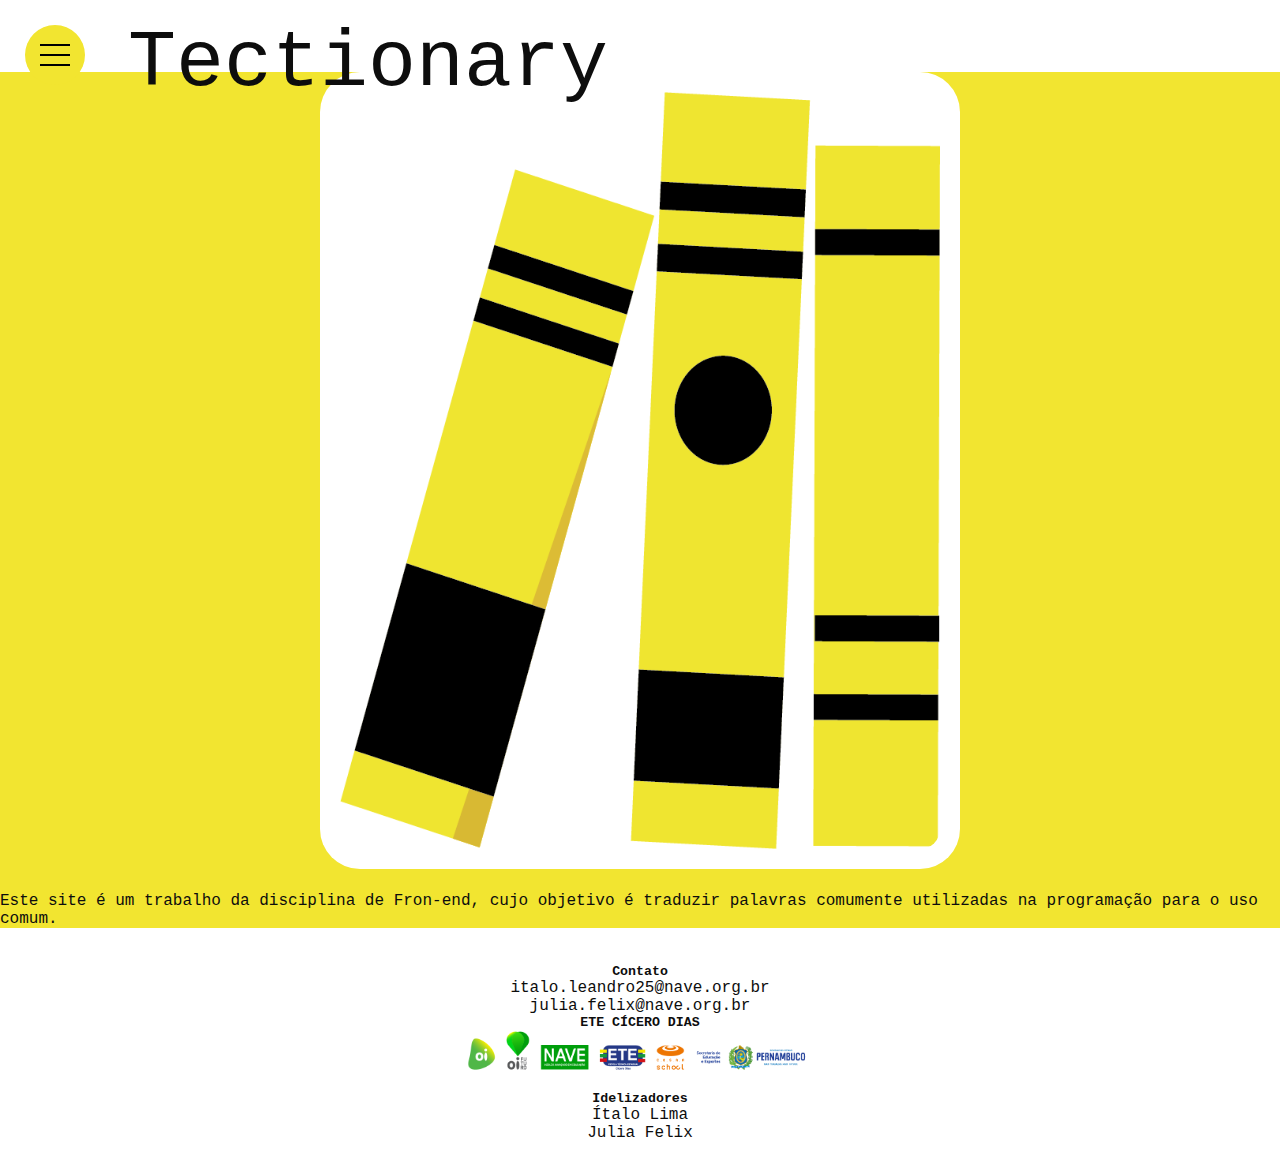
<file: index.html>
<!DOCTYPE html>
<html lang="pt-br">
<head>
    <meta charset="UTF-8">
    <meta http-equiv="X-UA-Compatible" content="IE=edge">
    <meta name="viewport" content="width=device-width, initial-scale=1.0">
    <title>Tectionary</title>
    <link href="https://cdn.jsdelivr.net/npm/bootstrap@5.0.0-beta2/dist/css/bootstrap.min.css" rel="stylesheet" integrity="sha384-BmbxuPwQa2lc/FVzBcNJ7UAyJxM6wuqIj61tLrc4wSX0szH/Ev+nYRRuWlolflfl" crossorigin="anonymous">
    <link href="style.css" rel="stylesheet">
    <link rel="sortcut icon" href="img/logo.png" type="image/x-icon"/>
</head>
<body>
 <!--Menu Hamburguer-->
 <section>
    <header>
      <input style="display: none;" id="menu-hamburguer" type="checkbox">
      <label for="menu-hamburguer">
        <div class="menu">
           <span class="hamburguer"></span>
        </div>
      </label>
      <ul class="ul-hamburguer">
        
          <li>
              <a class="li" href="index.html">Menu</a>
          </li>
          <li>
              <a class="li" href="tectionary.html">Dicionario</a>
          </li>
          <li>
            <a class="li" href="sobrenos.html">Sobre</a>
          </li>
      </ul>  
    </header>
</section>

<!--Texto-->
<section>
    <br>
    <p class="titulo1">Tectionary</p>
    <br><br><br>
    <div class="position-relative overflow-hidden text-center cor">
        <div class="col-md-5 p-lg-5 mx-auto my-5">
            <p class="centralizar"><img class="imagem-menu"src="img/logo.png" alt="" width="50%">
            </p><br>
            <p class="lead font-weight-normal">Este site é um trabalho da disciplina de Fron-end, cujo objetivo é traduzir palavras comumente utilizadas na programação para o uso comum.</p>
        </div>
    </section>
<!--Footer-->
<section>
    <br><br>
    <div class="container">
        <div class="row">
          <div class="col-sm centralizar">
            <h5>Contato</h5>
              <ul class="list-unstyled text-small">
                <li class="text-muted">italo.leandro25@nave.org.br</li>
                <li class="text-muted" >julia.felix@nave.org.br</li>
              </ul>
          </div>
          <div class="col-sm centralizar">
            <h5>ETE CÍCERO DIAS</h5><img style="margin-top: -15px" src="img/nave-logo" width="350px">
        <ul class="list-unstyled text-small">
        </ul>
              </ul>
          </div>
          <div class="col-sm centralizar">
            <h5>Idelizadores</i></h5>
              <ul class="list-unstyled text-small">
                <li class="text-muted">Ítalo Lima</li>
                <li class="text-muted">Julia Felix</li>
              </ul>
          </div>
        </div>
      </div>
</section>
<!--Script bootstrap-->
<script src="https://code.jquery.com/jquery-3.3.1.slim.min.js" integrity="sha384-q8i/X+965DzO0rT7abK41JStQIAqVgRVzpbzo5smXKp4YfRvH+8abtTE1Pi6jizo" crossorigin="anonymous"></script>
<script src="https://cdnjs.cloudflare.com/ajax/libs/popper.js/1.14.3/umd/popper.min.js" integrity="sha384-ZMP7rVo3mIykV+2+9J3UJ46jBk0WLaUAdn689aCwoqbBJiSnjAK/l8WvCWPIPm49" crossorigin="anonymous"></script>
<script src="https://stackpath.bootstrapcdn.com/bootstrap/4.1.3/js/bootstrap.min.js" integrity="sha384-ChfqqxuZUCnJSK3+MXmPNIyE6ZbWh2IMqE241rYiqJxyMiZ6OW/JmZQ5stwEULTy" crossorigin="anonymous"></script>
</body>
</html>
</file>
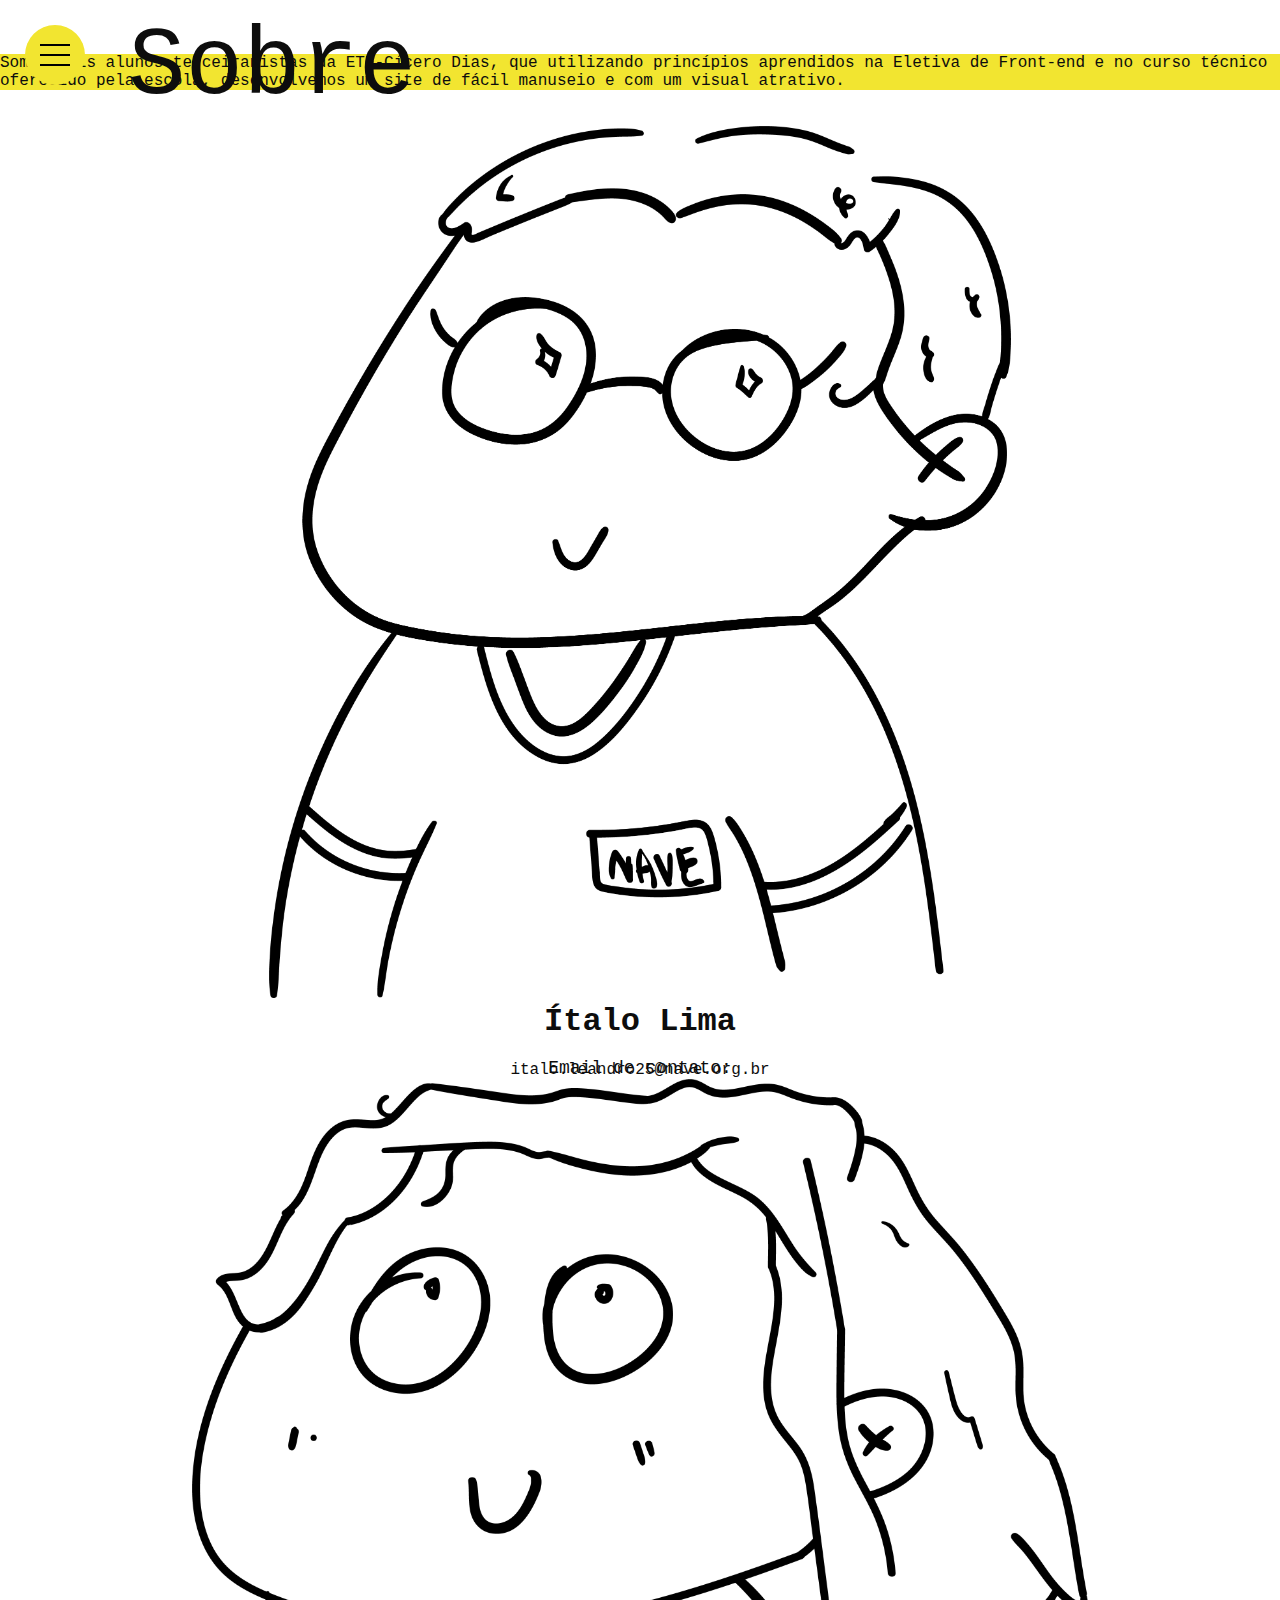
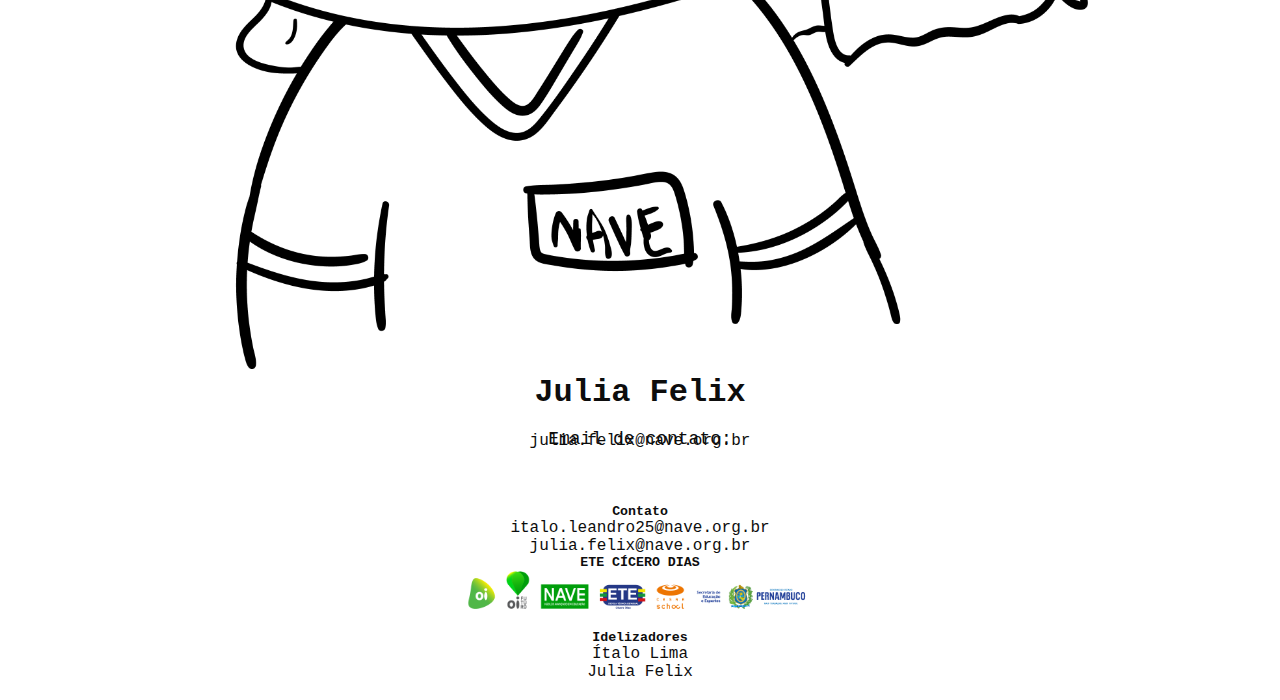
<file: sobrenos.html>
<!DOCTYPE html>
<html lang="pt-br">
    <head>
        <meta charset="UTF-8">
        <meta name="viewport" content="width=device-width, initial-scale=1.0">
        <title>Sobre</title>
        <link href="https://cdn.jsdelivr.net/npm/bootstrap@5.0.0-beta2/dist/css/bootstrap.min.css" rel="stylesheet" integrity="sha384-BmbxuPwQa2lc/FVzBcNJ7UAyJxM6wuqIj61tLrc4wSX0szH/Ev+nYRRuWlolflfl" crossorigin="anonymous">
        <link href="style.css" rel="stylesheet">
        <link rel="sortcut icon" href="img/logo.png" type="image/x-icon" />
</head>
<body>
<!--Header sobre nós-->
<section>
    <header>
      <input style="display: none;" id="menu-hamburguer" type="checkbox">
      <label for="menu-hamburguer">
        <div class="menu">
           <span class="hamburguer"></span>
        </div>
      </label>
      <ul class="ul-hamburguer">
        
          <li>
              <a class="li" href="index.html">Menu</a>
          </li>
          <li>
              <a class="li" href="tectionary.html">Dicionario</a>
          </li>
          <li>
            <a class="li" href="sobrenos.html">Sobre</a>
          </li>
      </ul>  
    </header>
</section>

<!--Texto-->
    <p class="titulo">Sobre</p>
    <br><br><br>
    <div class="position-relative overflow-hidden p-3 p-md-5 m-md-3 text-center cor">
        <div class="col-md-5 p-lg-5 mx-auto my-5">
            <p class="lead font-weight-normal">Somos dois alunos terceiranistas da ETE-Cícero Dias, que utilizando princípios aprendidos na Eletiva de Front-end e no curso técnico oferecido pela escola, desenvolvemos um site de fácil manuseio e com um visual atrativo.</p>
        </div>
    </div>

<!--Criadores-->
<br><br>
    <div class="container">
        <div class="row">
          <div class="col-sm">
            <p class="centralizar"><img src="img/italo.png" width="58%"></p>
            <h1 class="centralizar">Ítalo Lima</h1><br>

            <!-- Será ativado quando o portifólio estiver pronto!
            <p class="centralizar">
              <a target="blank" href="#" class="link">Meu portifólio</a>
            </p>-->
            
            <p class="link centralizar">Email de contato:</p>
            <p style="margin-top: -17px;"class="centralizar">italo.leandro25@nave.org.br</p>
          </div>
          <div class="col-sm">
            <p class="centralizar"><img src="img/julia.png" width="70%"></p>
            <h1 class="centralizar">Julia Felix</h1><br>

            <!-- Será ativado quando o portifólio estiver pronto!
              <p class="centralizar">
                <a href="#" class="link">Meu portifólio</a>
              </p>-->

                <p class="link centralizar">Email de contato:</p>
                <p style="margin-top: -17px;"class="centralizar">julia.felix@nave.org.br</p>
            </div>
          </div>
        </div>
      </div>
    <br><br><br>

    <!--Footer-->
    <div class="container">
      <div class="row">
        <div class="col-sm centralizar">
          <h5>Contato</h5>
            <ul class="list-unstyled text-small">
              <li class="text-muted">italo.leandro25@nave.org.br</li>
              <li class="text-muted" >julia.felix@nave.org.br</li>
            </ul>
        </div>
        <div class="col-sm centralizar">
          <h5>ETE CÍCERO DIAS</h5><img style="margin-top: -15px" src="img/nave-logo" width="350px">
      <ul class="list-unstyled text-small">
      </ul>
            </ul>
        </div>
        <div class="col-sm centralizar">
          <h5>Idelizadores</i></h5>
            <ul class="list-unstyled text-small">
              <li class="text-muted">Ítalo Lima</li>
              <li class="text-muted">Julia Felix</li>
            </ul>
        </div>
      </div>
    </div>
  <!--Script bootstrap-->
      <script src="https://code.jquery.com/jquery-3.3.1.slim.min.js" integrity="sha384-q8i/X+965DzO0rT7abK41JStQIAqVgRVzpbzo5smXKp4YfRvH+8abtTE1Pi6jizo" crossorigin="anonymous"></script>
      <script src="https://cdnjs.cloudflare.com/ajax/libs/popper.js/1.14.3/umd/popper.min.js" integrity="sha384-ZMP7rVo3mIykV+2+9J3UJ46jBk0WLaUAdn689aCwoqbBJiSnjAK/l8WvCWPIPm49" crossorigin="anonymous"></script>
      <script src="https://stackpath.bootstrapcdn.com/bootstrap/4.1.3/js/bootstrap.min.js" integrity="sha384-ChfqqxuZUCnJSK3+MXmPNIyE6ZbWh2IMqE241rYiqJxyMiZ6OW/JmZQ5stwEULTy" crossorigin="anonymous"></script>
</body>
</html>
</file>
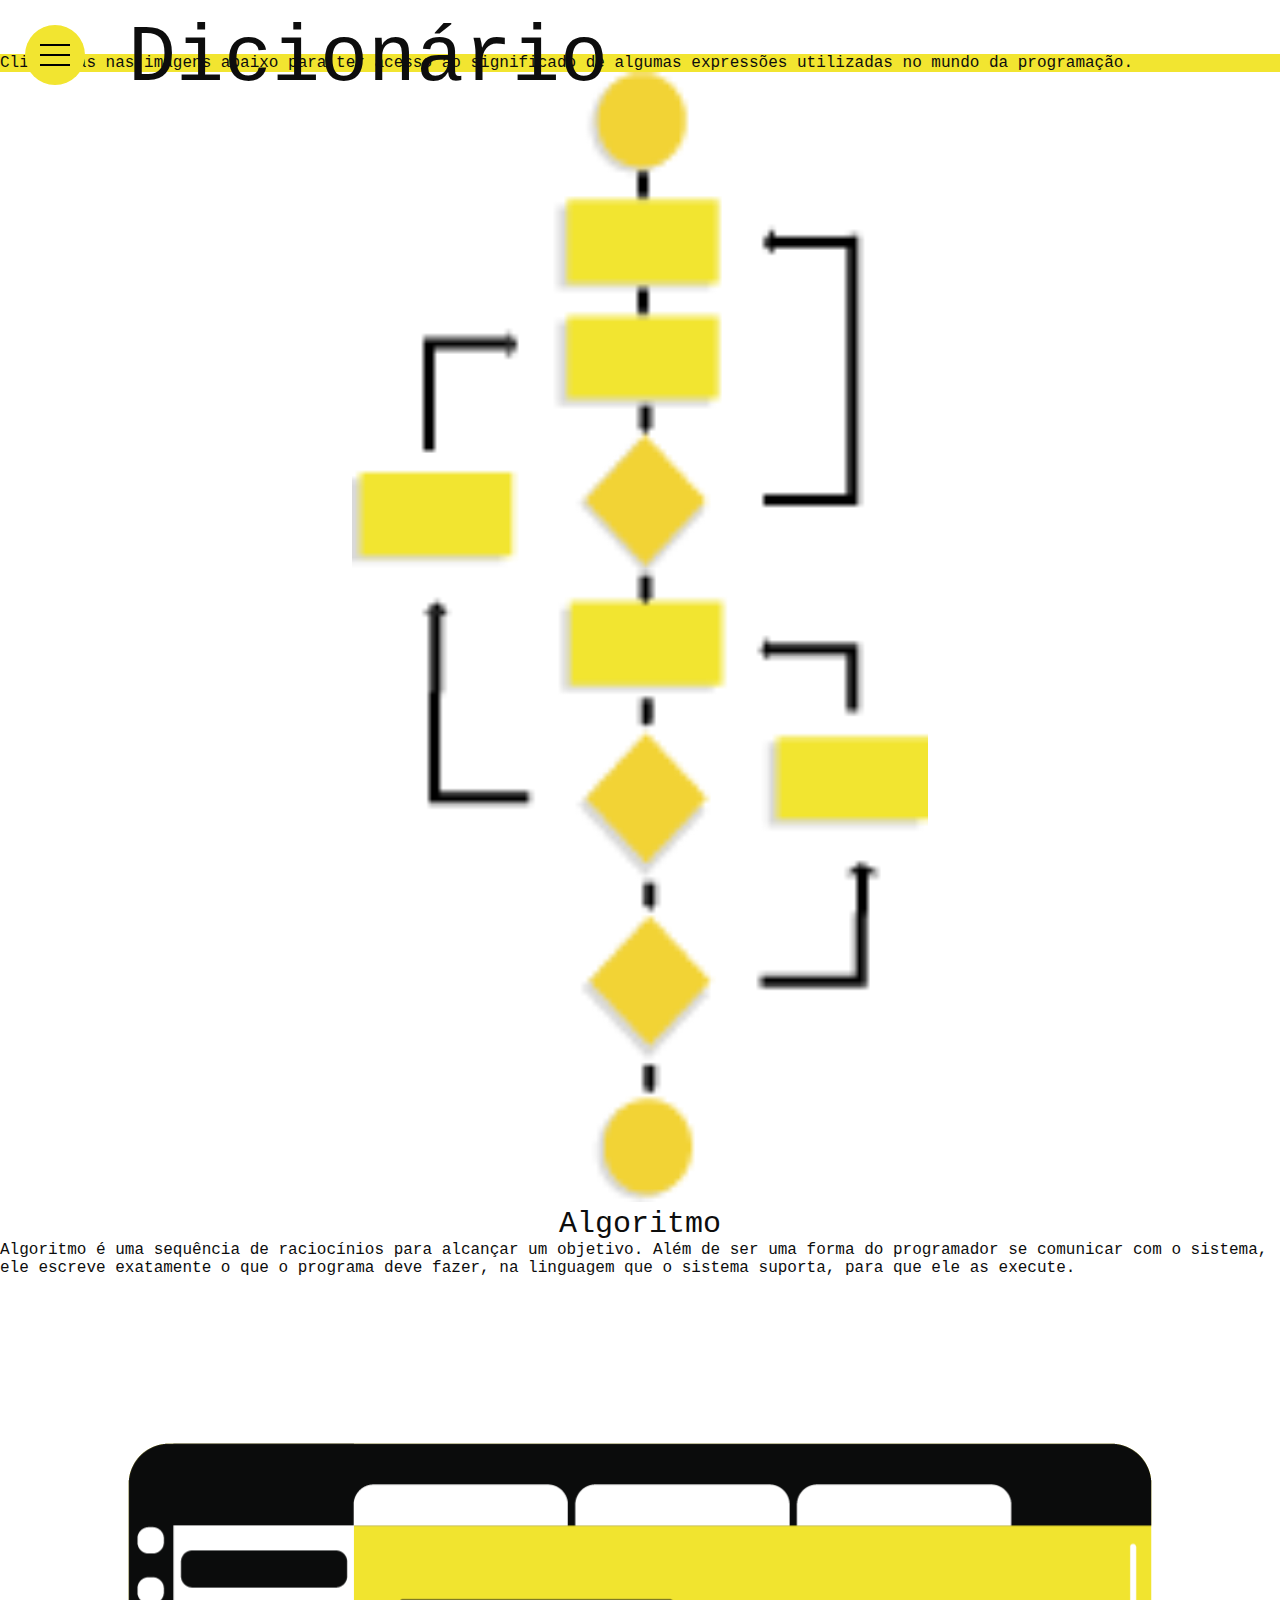
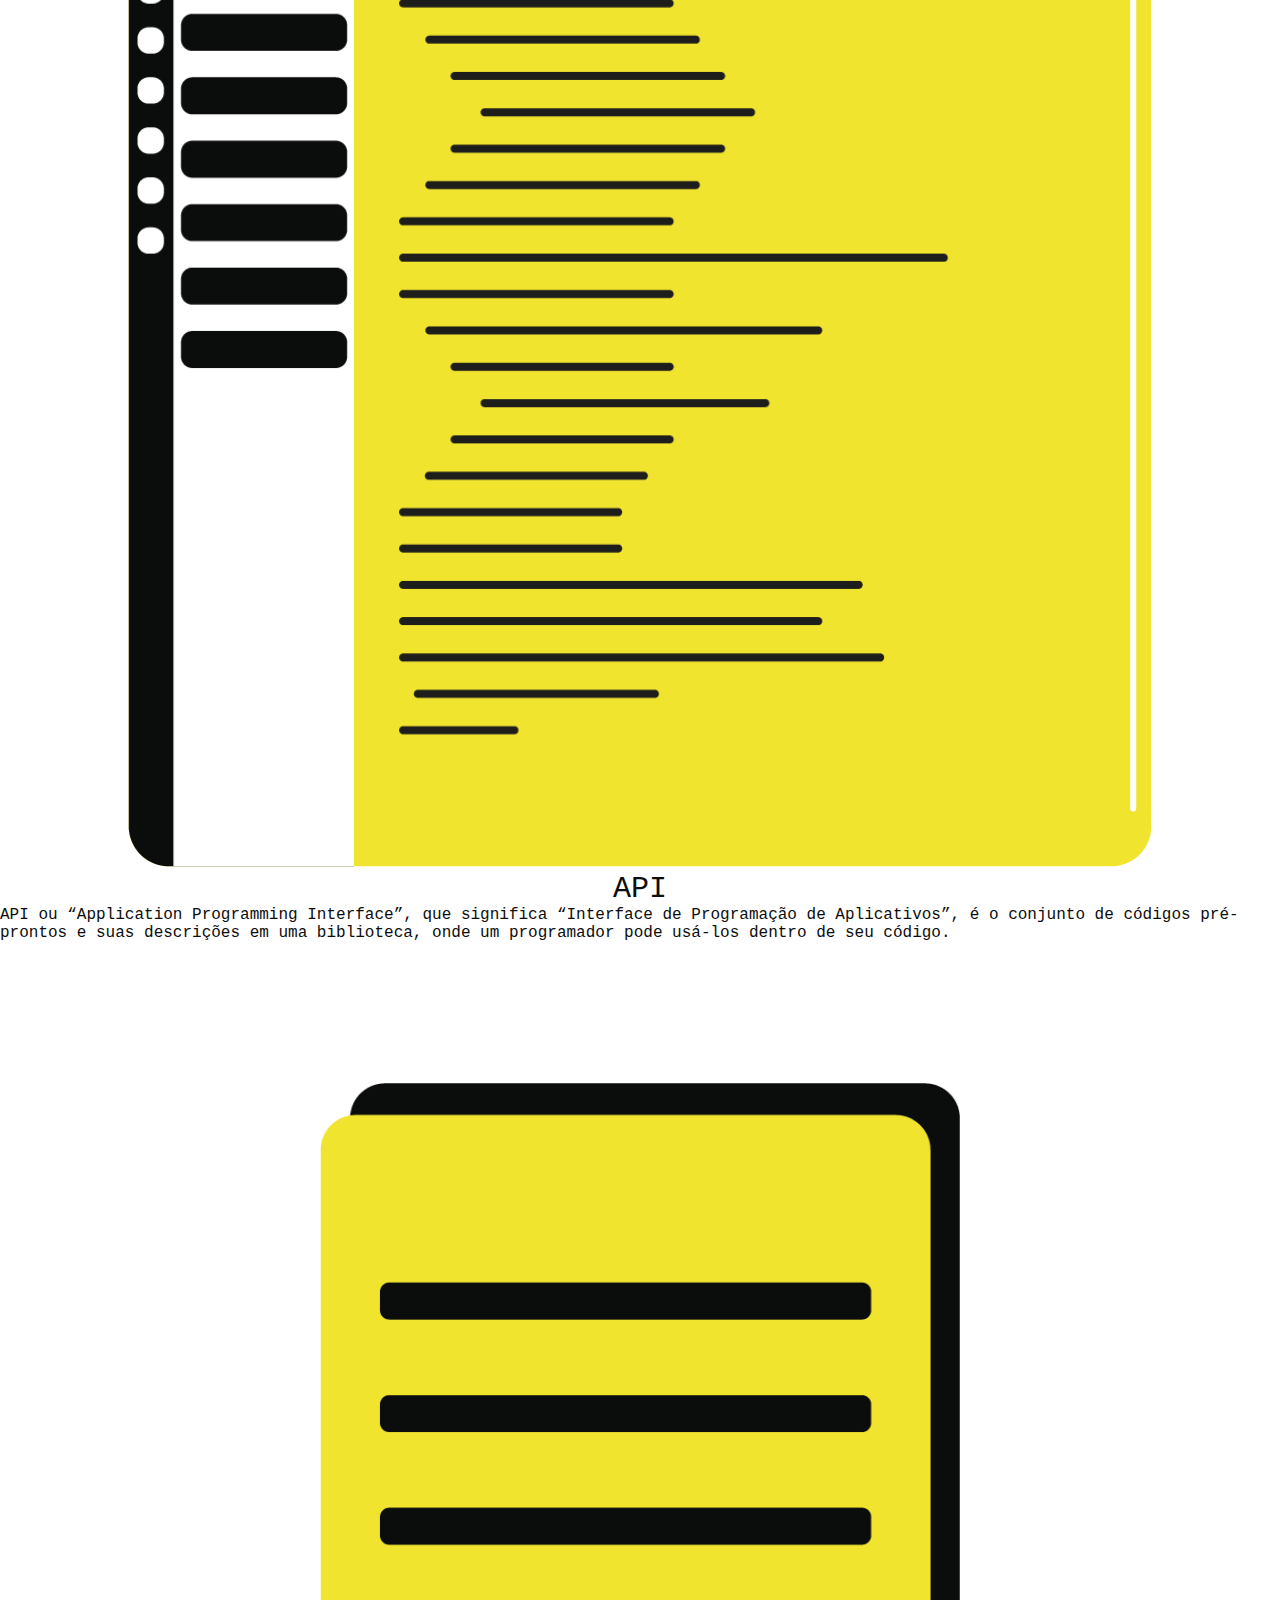
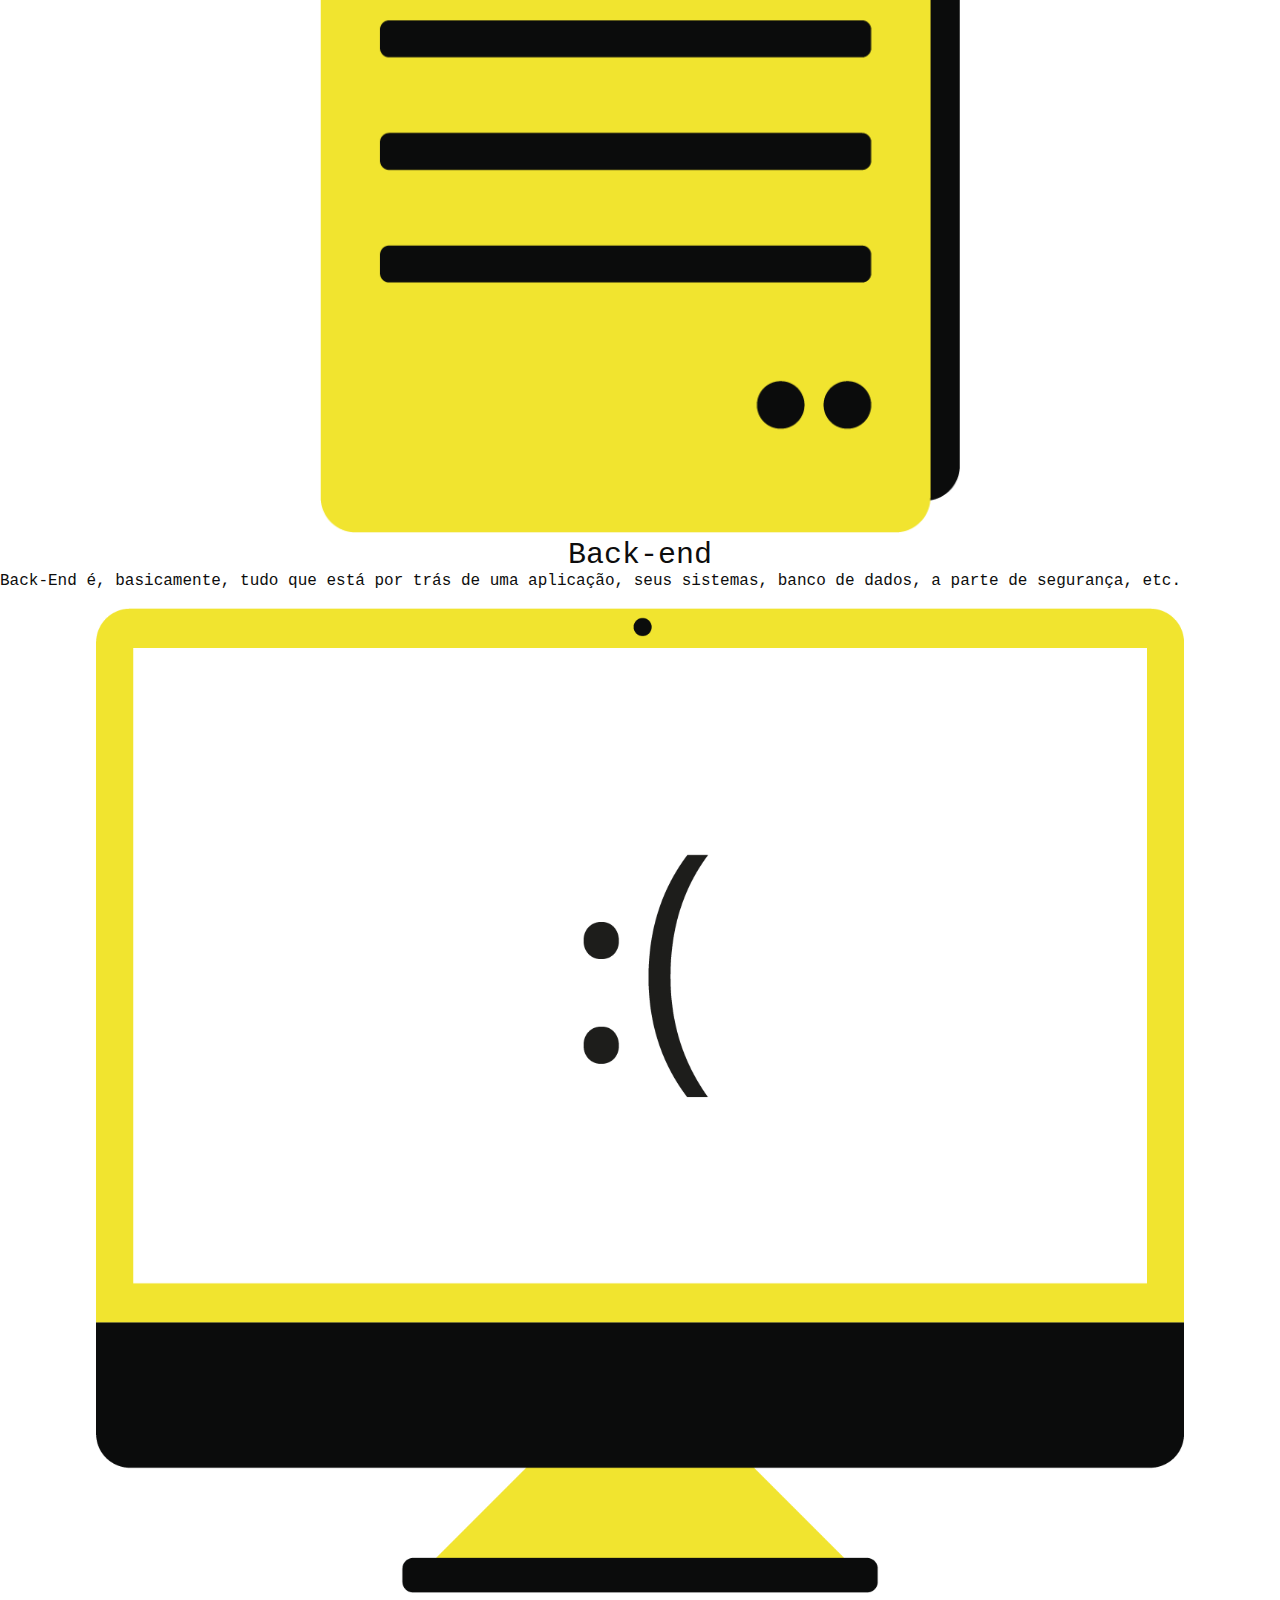
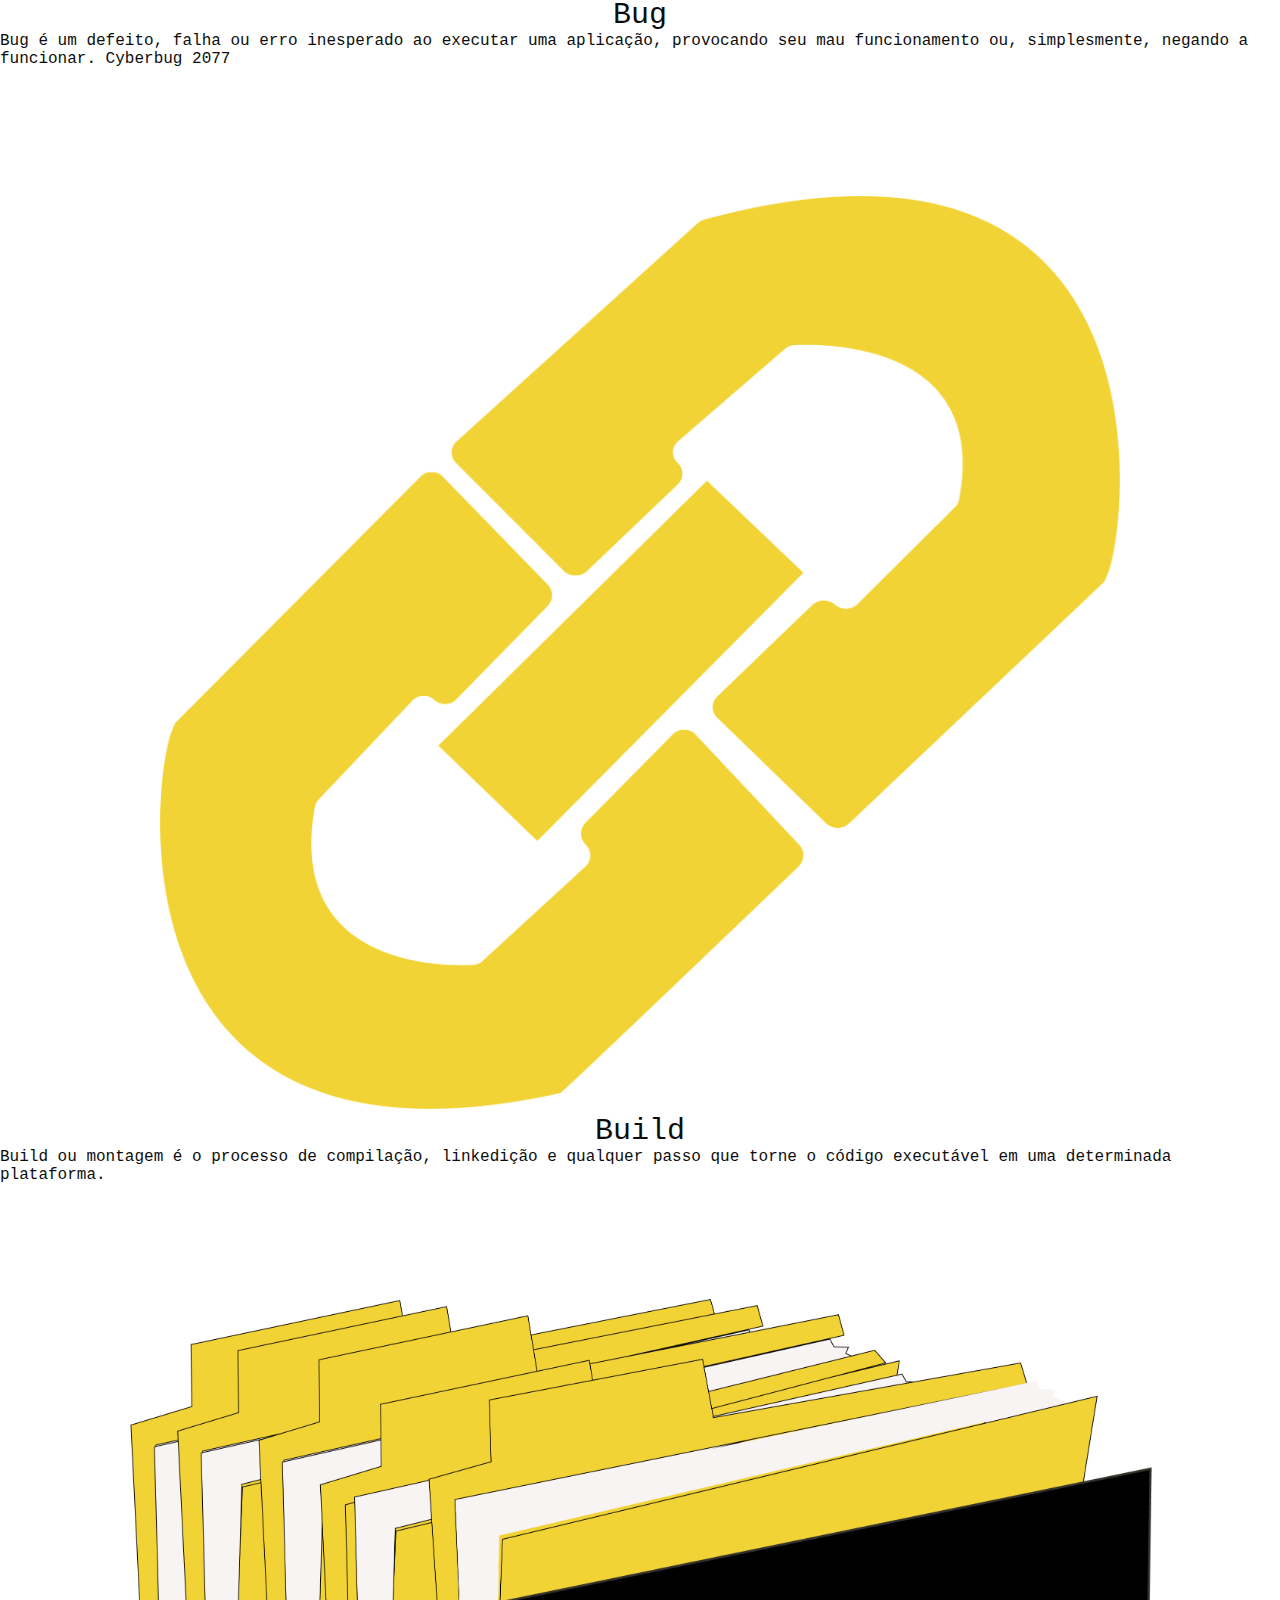
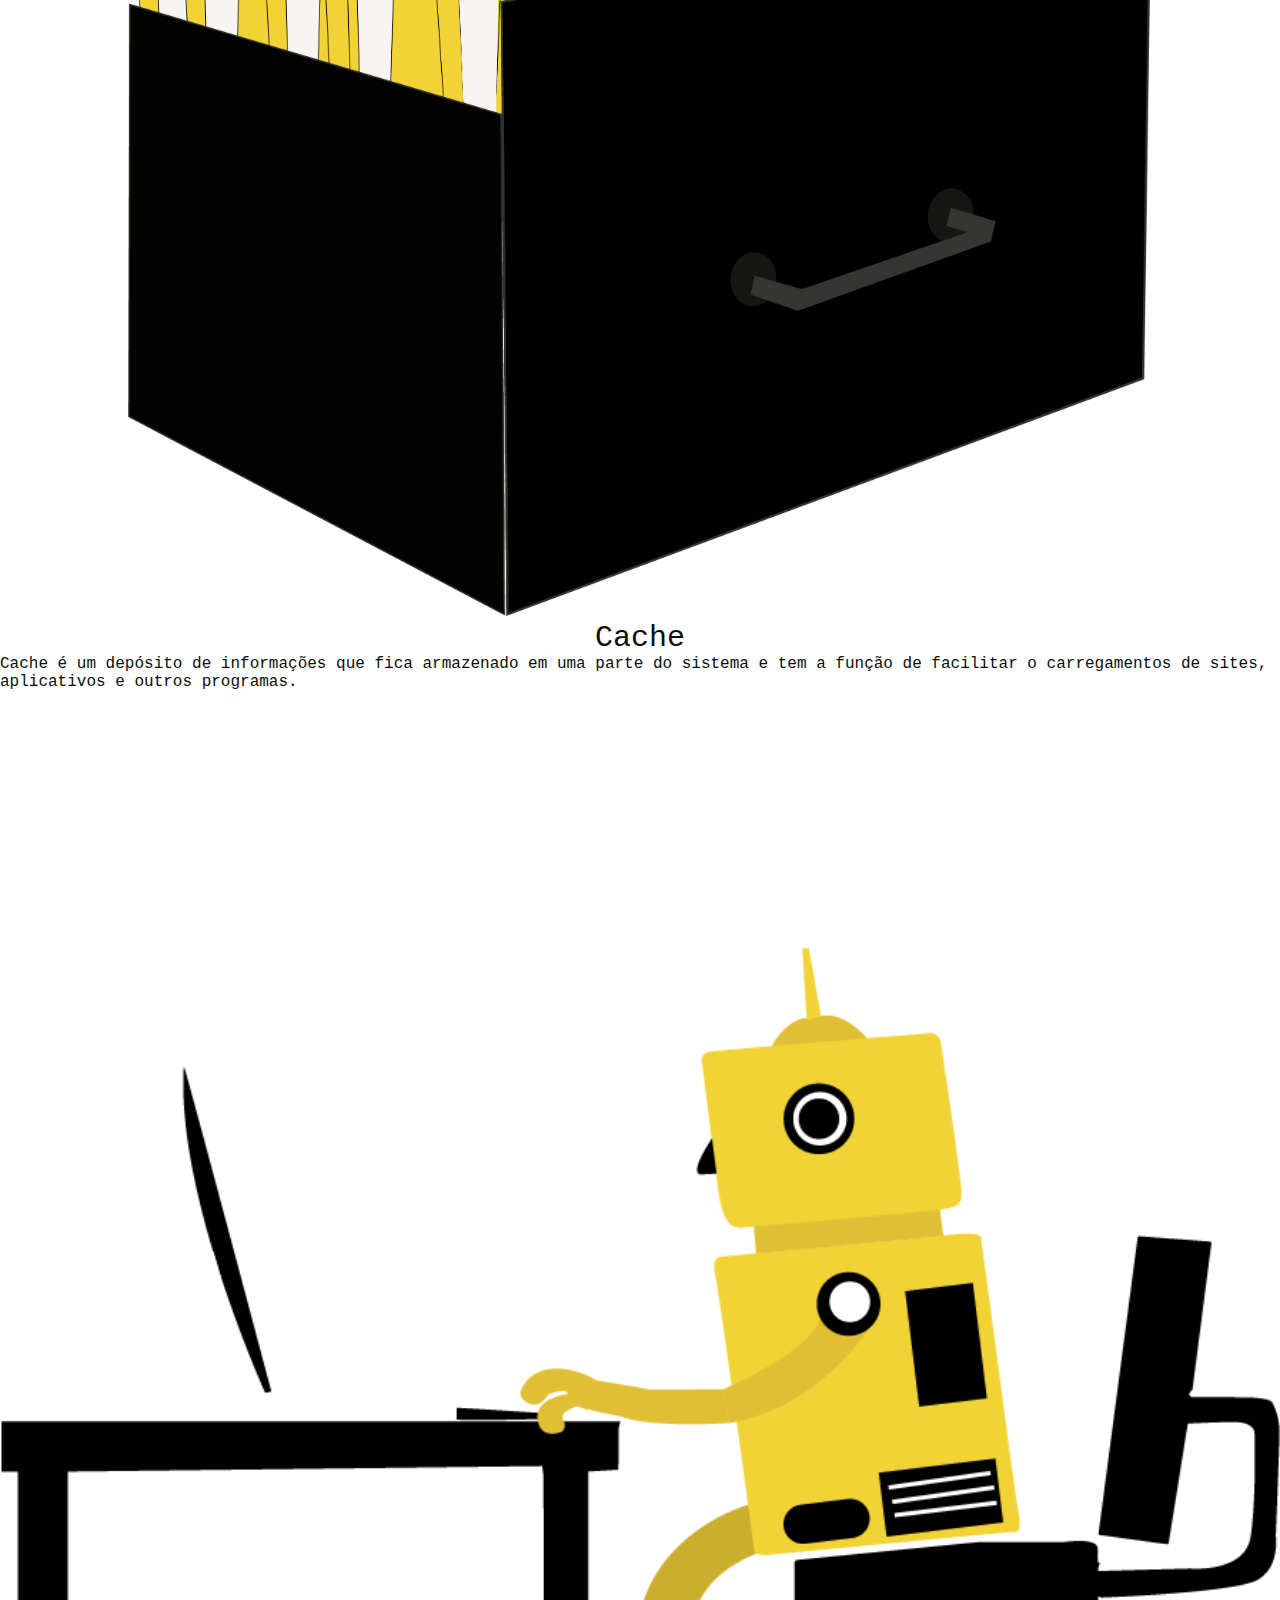
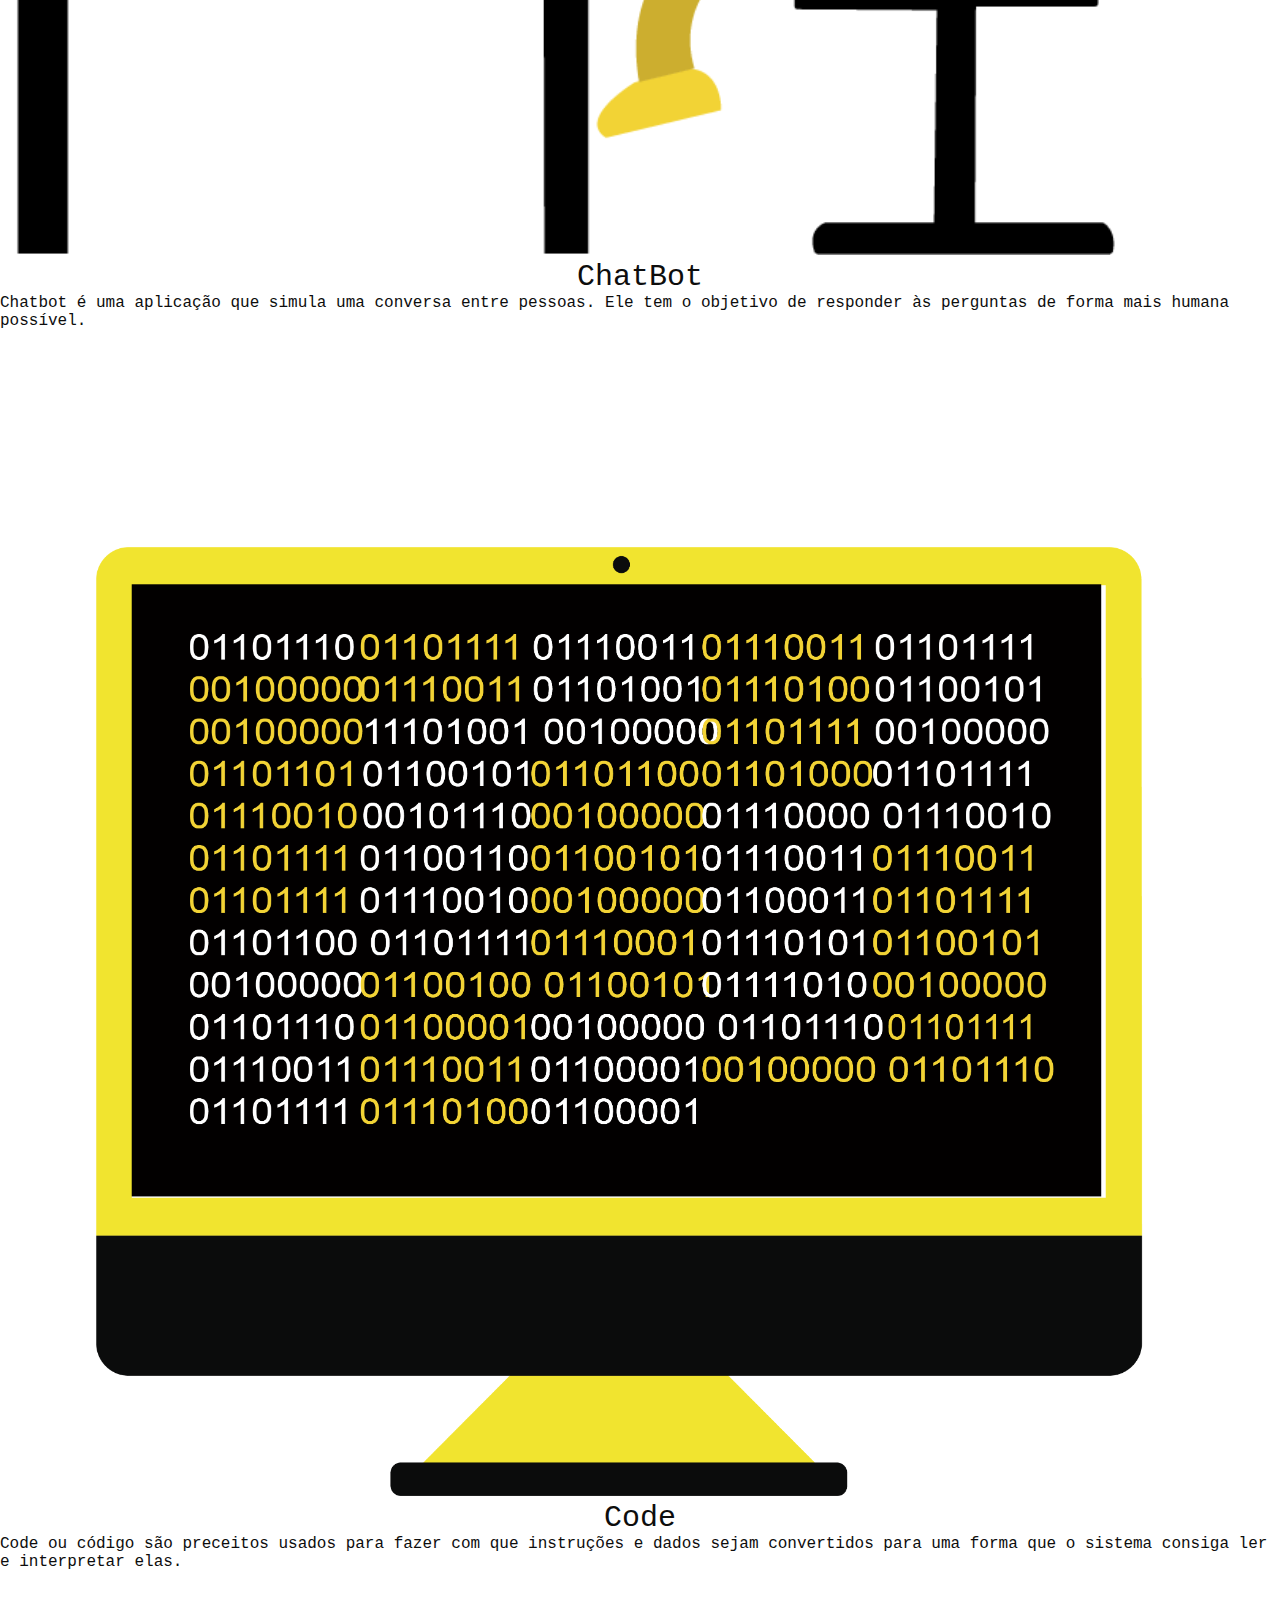
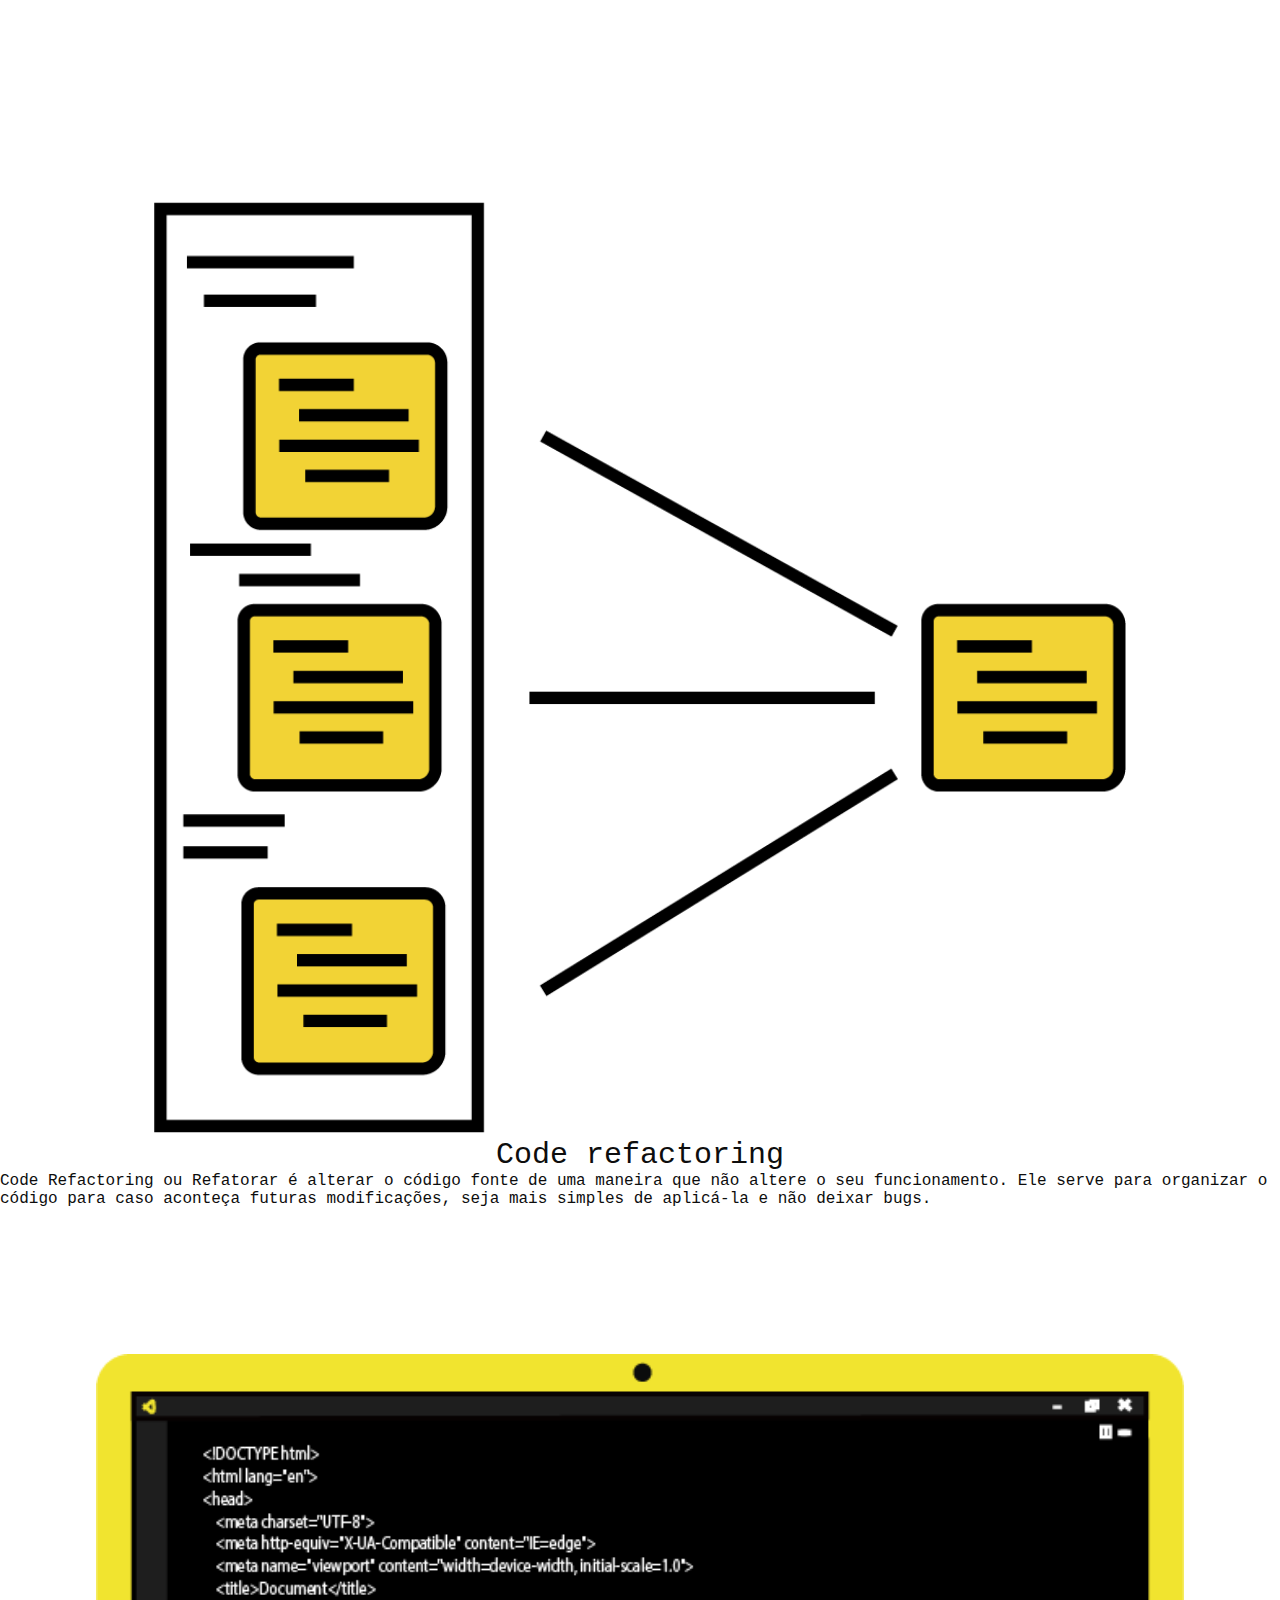
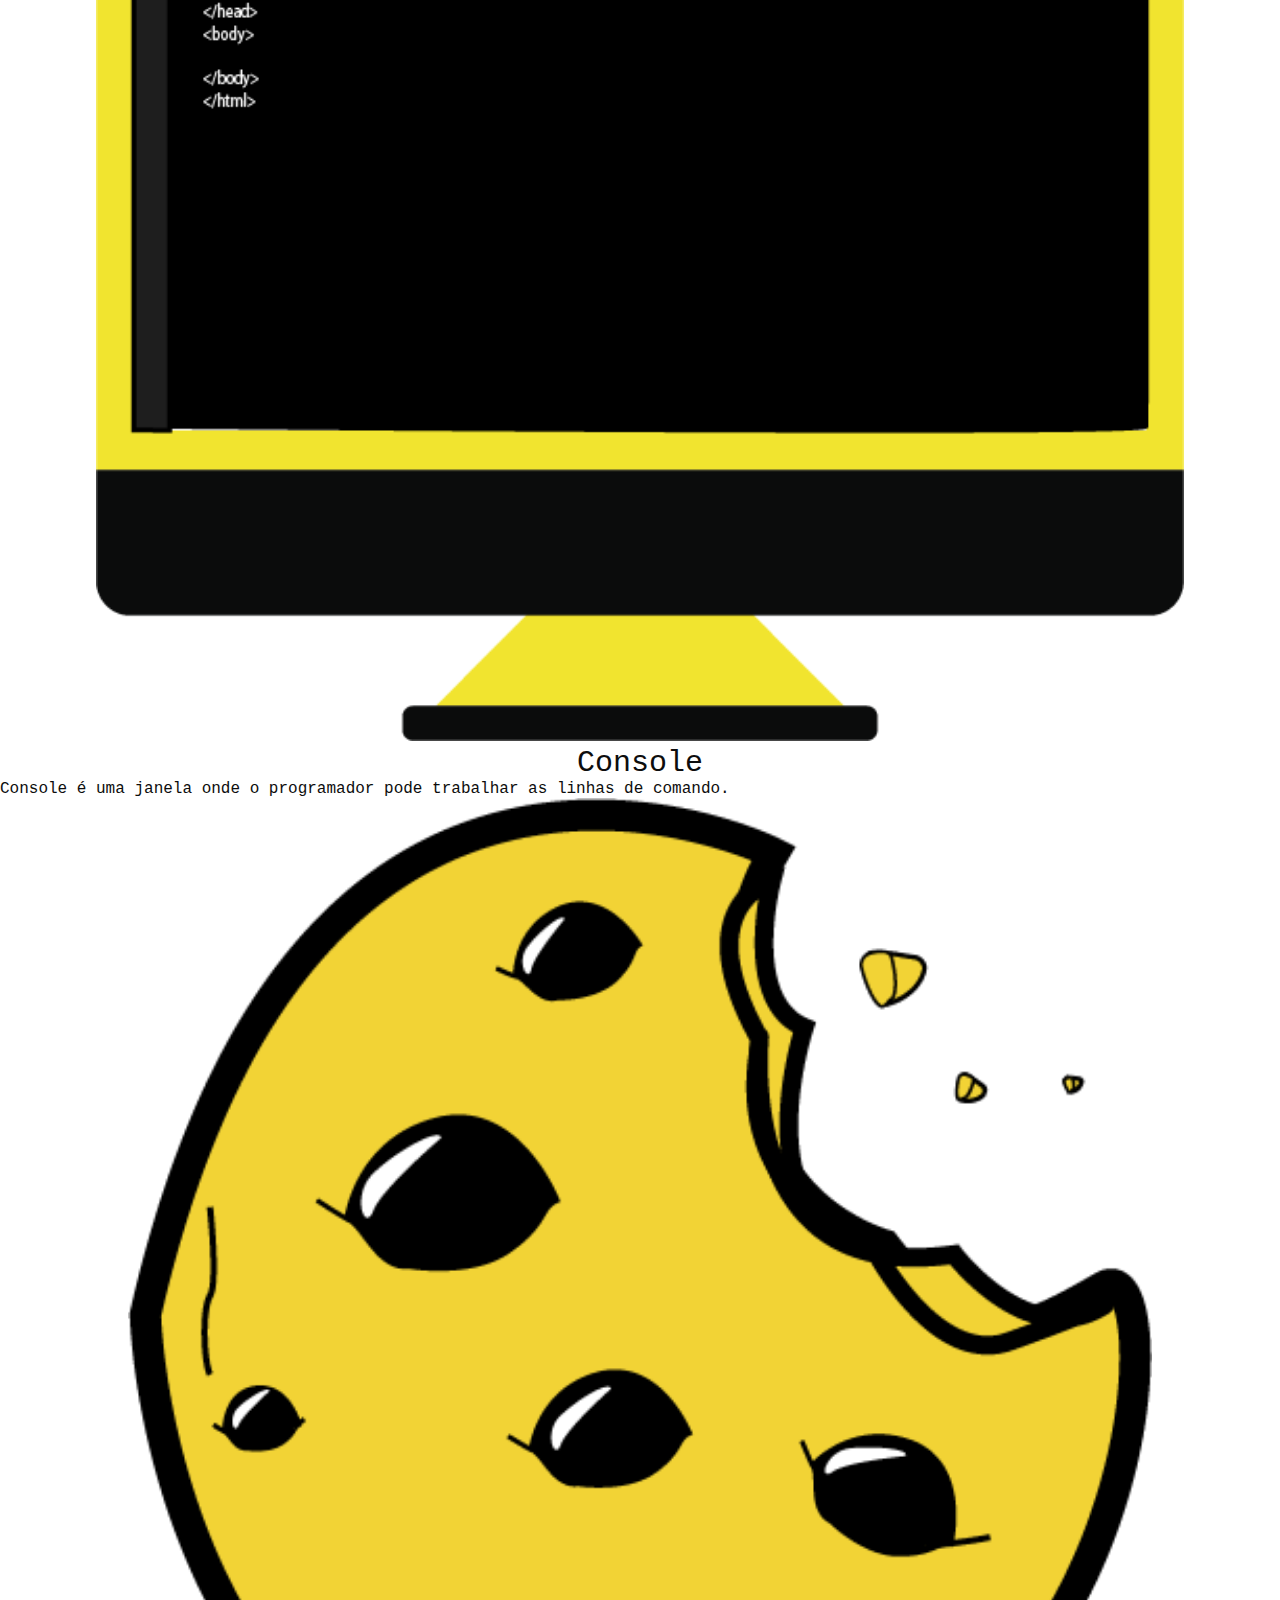
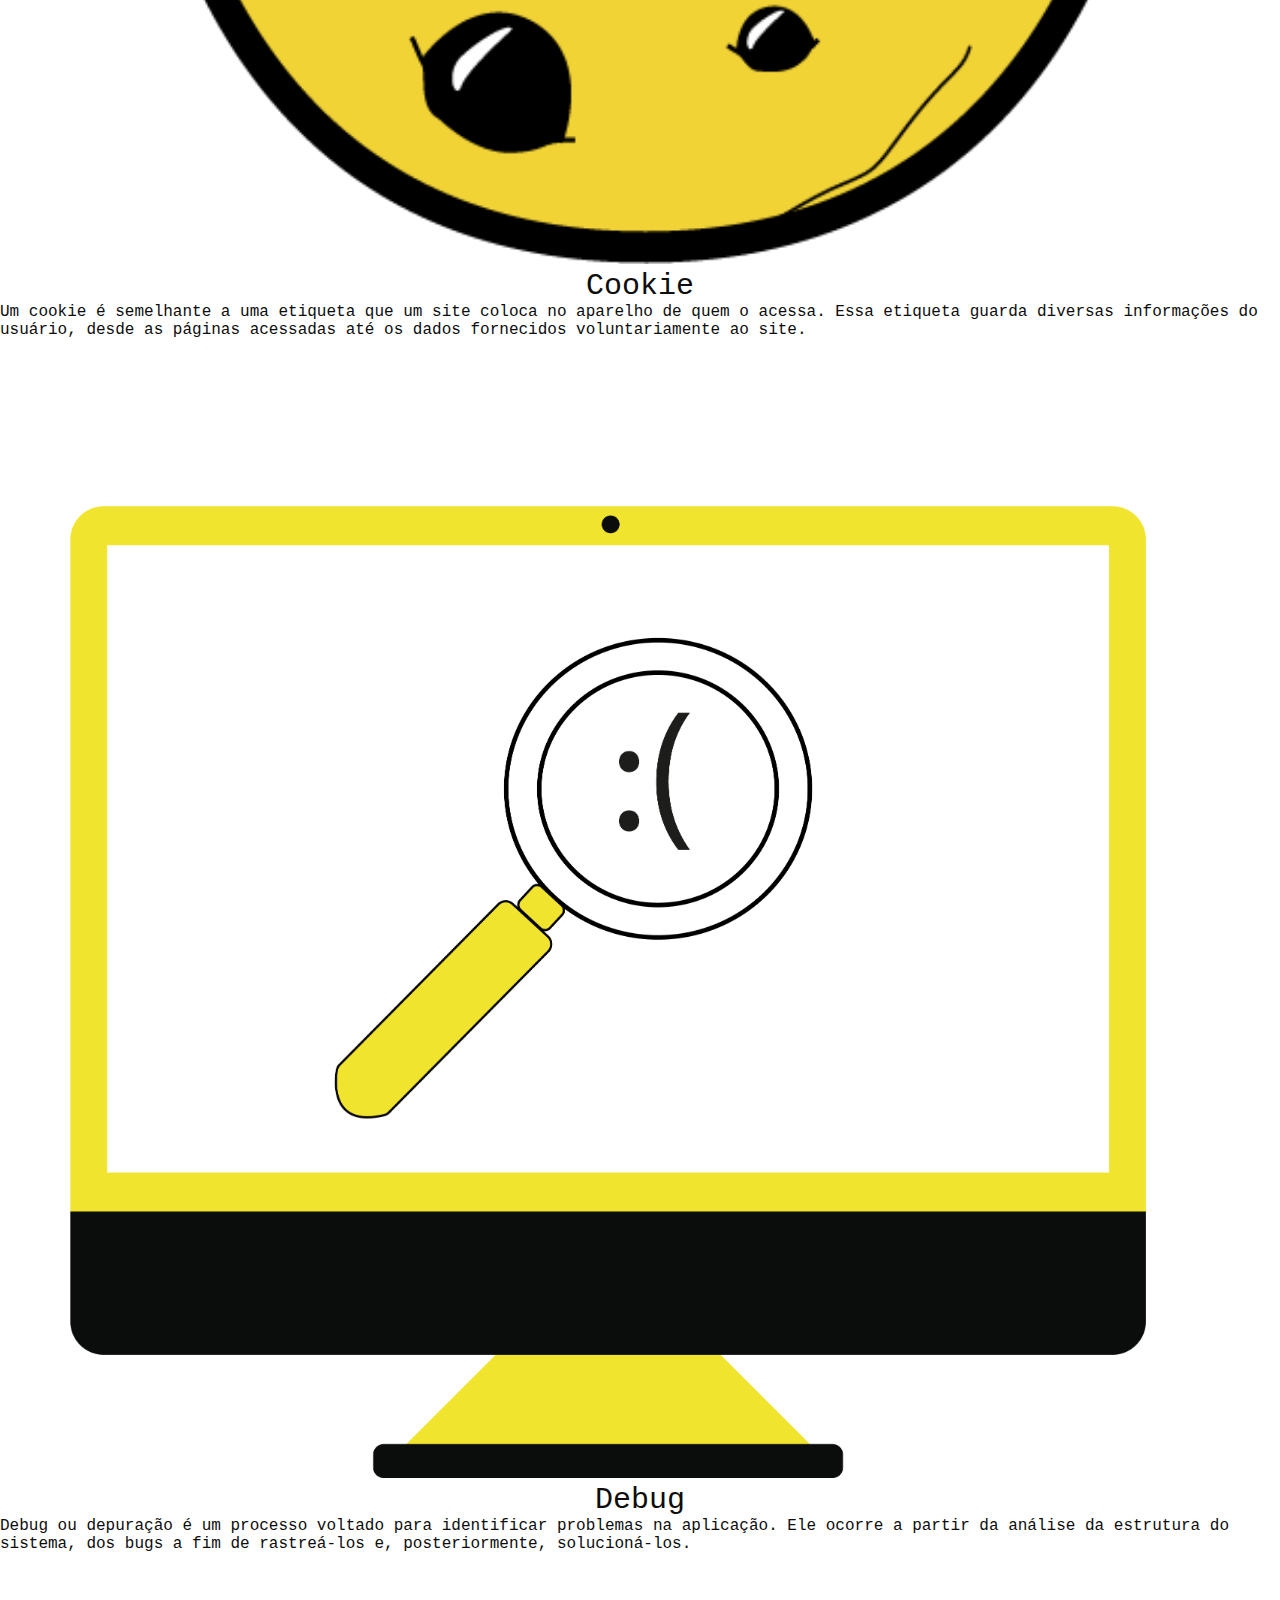
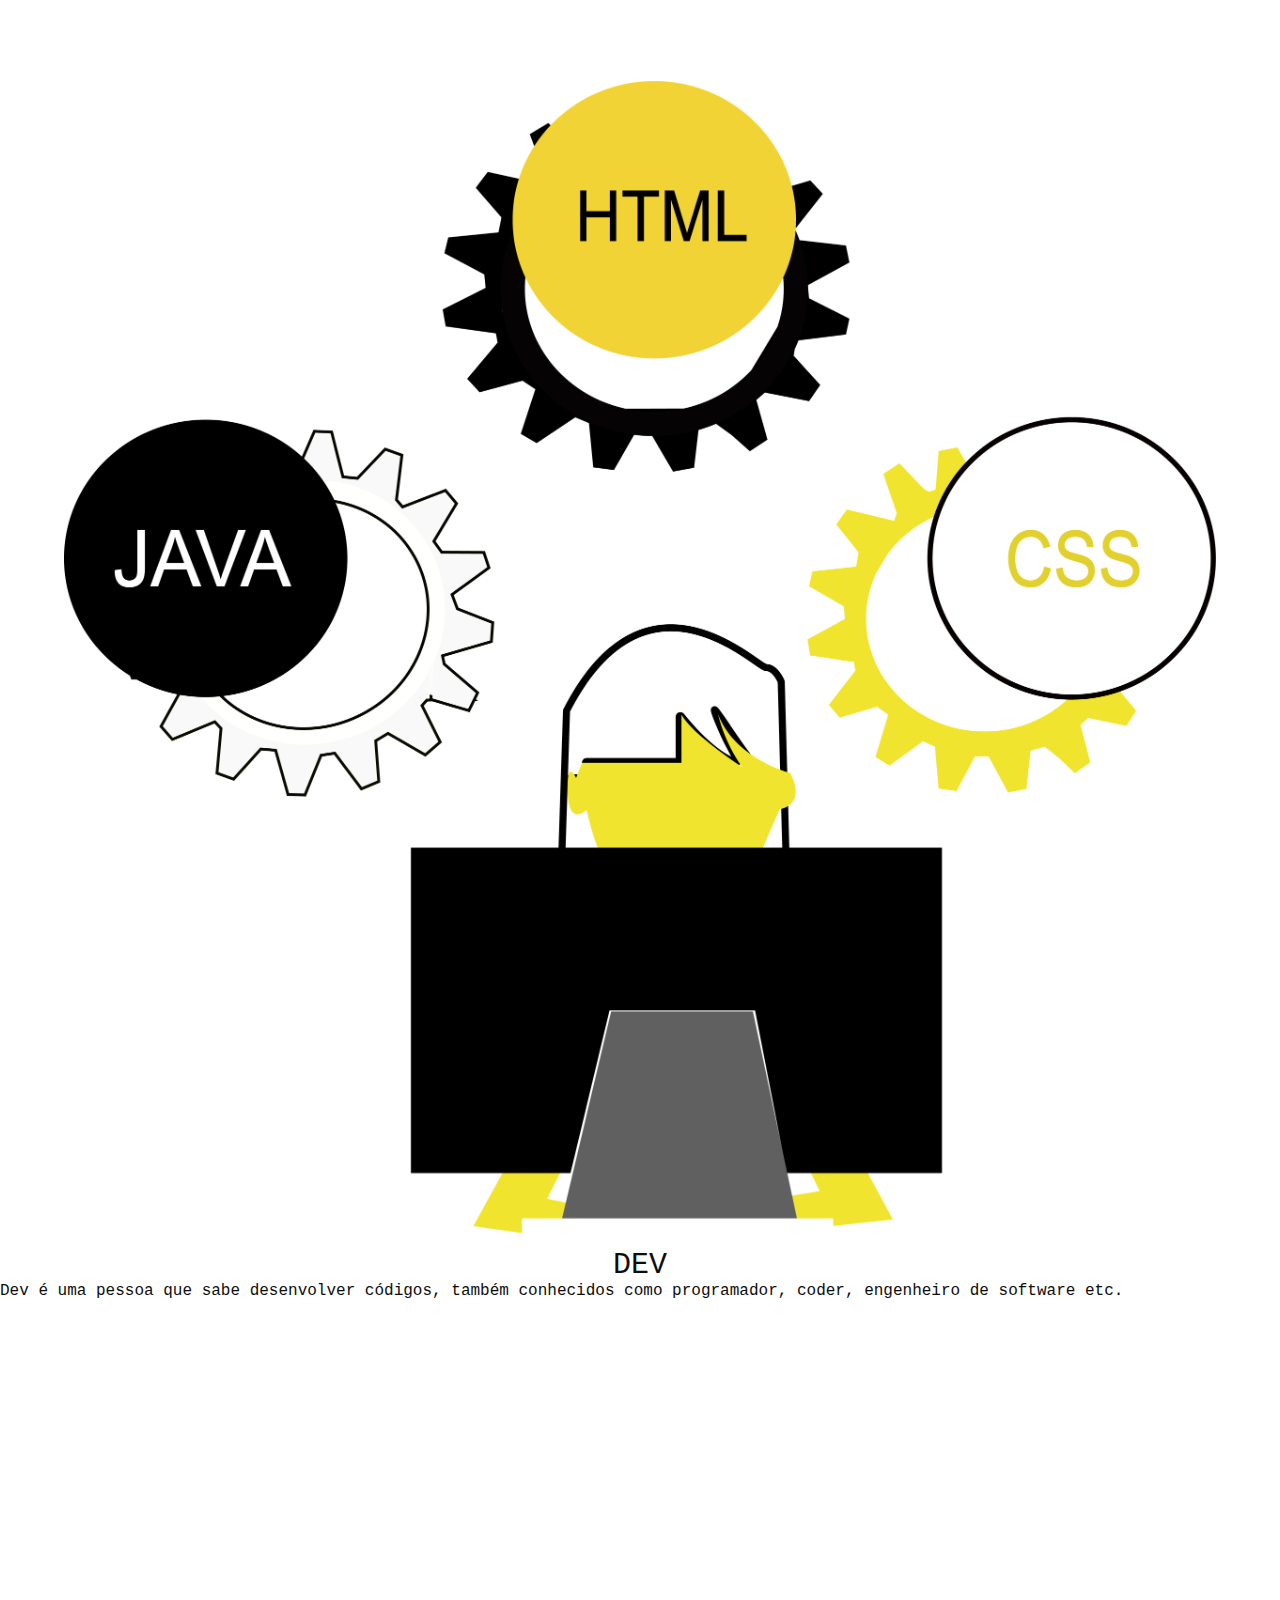
<file: tectionary.html>
<!DOCTYPE html>
<html lang="pt-br">
<head>
    <meta charset="UTF-8">
    <meta name="viewport" content="width=device-width, initial-scale=1.0">
    <title>Tectionary</title>
    <link href="https://cdn.jsdelivr.net/npm/bootstrap@5.0.0-beta2/dist/css/bootstrap.min.css" rel="stylesheet" integrity="sha384-BmbxuPwQa2lc/FVzBcNJ7UAyJxM6wuqIj61tLrc4wSX0szH/Ev+nYRRuWlolflfl" crossorigin="anonymous">
    <link href="style.css" rel="stylesheet">
    <link rel="sortcut icon" href="img/logo.png" type="image/x-icon"/>
</head>
 
<body>
 
    <!--Menu Hamburguer-->
    
    <section>
      <header>
        <input style="display: none;" id="menu-hamburguer" type="checkbox">
        <label for="menu-hamburguer">
          <div class="menu">
             <span class="hamburguer"></span>
          </div>
        </label>
        <ul class="ul-hamburguer">
          
            <li>
                <a class="li" href="index.html">Menu</a>
            </li>
            <li>
                <a class="li" href="tectionary.html">Dicionario</a>
            </li>
            <li>
              <a class="li" href="sobrenos.html">Sobre</a>
            </li>
        </ul>  
      </header>
  </section>

    <!--Texto introdutório-->
    <p class="titulo2">Dicionário</p>
    <br><br><br>
    <div class="position-relative overflow-hidden p-3 p-md-5 m-md-3 text-center cor">
        <div class="col-md-5 p-lg-5 mx-auto my-5">
            <p class="lead font-weight-normal">Clique nas nas imagens abaixo para ter acesso ao significado de algumas expressões utilizadas no mundo da programação.</p>
        </div>
    </div>

      <!--Colunas-->

<section>
<div class="container w-75 p-3">
    <div class="row">
        <div class="col-sm">
               <p>
                <a data-toggle="collapse" href="#collapseExample" aria-expanded="false" aria-controls="collapseExample" style="text-decoration: none;">
                    <p class="centralizar"><img src="img/algoritmo.png" width="45%" alt=""></p>
                    <p class="texto-grid">Algoritmo</p>
                </a>
              </p>
              <div class="collapse" id="collapseExample">
                <div class="card card-body">
                  Algoritmo é uma sequência de raciocínios para alcançar um objetivo. Além de ser uma forma do programador se comunicar com o sistema, ele escreve exatamente o que o programa deve fazer, na linguagem que o sistema suporta, para que ele as execute.</div>
              </div>
        </div>
        <div class="col-sm">
              <p>
                <a data-toggle="collapse" href="#collapseExample1" aria-expanded="false" aria-controls="collapseExample" style="text-decoration: none;">
                  <div class="api"><p class="centralizar"><img src="img/API@2x.png" width="80%" alt=""></p></div>
                    <p class="texto-grid">API</p>
                </a>
              </p>
              <div class="collapse" id="collapseExample1">
                <div class="card card-body">
                  API ou “Application Programming Interface”, que significa “Interface de Programação de Aplicativos”, é o conjunto de códigos pré-prontos e suas descrições em uma biblioteca, onde um programador pode usá-los dentro de seu código.
                </div>
              </div>
        </div>
        <div class="col-sm">
            <p>
                <a data-toggle="collapse" href="#collapseExample2" aria-expanded="false" aria-controls="collapseExample" style="text-decoration: none;">
                   <div class="backend"><p class="centralizar"><img src="img/Back-end.png" width="50%" alt=""></p></div>
                    <p class="texto-grid">Back-end</p>
                </a>
              </p>
              <div class="collapse" id="collapseExample2">
                <div class="card card-body">
                  Back-End é, basicamente, tudo que está por trás de uma aplicação, seus sistemas, banco de dados, a parte de segurança, etc.
                </div>
              </div>
        </div>
      </div>
      <br>
      <div class="row">
        <div class="col-sm">
            <p>
                <a data-toggle="collapse" href="#collapseExample3" aria-expanded="false" aria-controls="collapseExample" style="text-decoration: none;">
                    <p class="centralizar"><img src="img/bug@2x.png" width="85%" alt=""></p>
                    <p class="texto-grid">Bug</p>
                </a>
              </p>
              <div class="collapse" id="collapseExample3">
                <div class="card card-body">
                  Bug é um defeito, falha ou erro inesperado ao executar uma aplicação, provocando seu mau funcionamento ou, simplesmente, negando a funcionar. Cyberbug 2077
                </div>
              </div>
        </div>
        <div class="col-sm">
            <p>
                <a data-toggle="collapse" href="#collapseExample4" aria-expanded="false" aria-controls="collapseExample" style="text-decoration: none;">
                 <div class="build"> <p class="centralizar"><img src="img/BUILD.png" width="75%" alt=""></p>
                    <p class="texto-grid">Build</p>
                </a>
              </p>
              <div class="collapse" id="collapseExample4">
                <div class="card card-body">
                  Build ou montagem é o processo de compilação, linkedição e qualquer passo que torne o código executável em uma determinada plataforma.
                </div>
              </div>
        </div>
      </div>
        <div class="col-sm">
            <p>
                <a data-toggle="collapse" href="#collapseExample5" aria-expanded="false" aria-controls="collapseExample" style="text-decoration: none;">
                  <div class="cache">  <p class="centralizar"><img src="img/CACHE.png" width="80%" alt=""></p>
                    <p class="texto-grid">Cache</p>
                </a>
              </p>
              <div class="collapse" id="collapseExample5">
                <div class="card card-body">
                  Cache é um depósito de informações que fica armazenado em uma parte do sistema e tem a função de facilitar o carregamentos de sites, aplicativos e outros programas.
                </div>
              </div>
        </div>
      </div>
    </div>
      <div class="row">
        <div class="col-sm">
            <p>
                <a data-toggle="collapse" href="#collapseExample6" aria-expanded="false" aria-controls="collapseExample" style="text-decoration: none;">
                   <div class="chatbot"><p class="centralizar"><img src="img/robozito.png" width="100%" height="100%" alt=""></p></div>
                    <p class="texto-grid">ChatBot</p>
                </a>
              </p>
              <div class="collapse" id="collapseExample6">
                <div class="card card-body">
                  Chatbot é uma aplicação que simula uma conversa entre pessoas. Ele tem o objetivo de responder às perguntas de forma mais humana possível.                 </div>
              </div>
        </div>
        <div class="col-sm">
            <p>
                <a data-toggle="collapse" href="#collapseExample7" aria-expanded="false" aria-controls="collapseExample" style="text-decoration: none;">
                   <div class="code"><p class="centralizar"><img src="img/CODE.png" width="85%" alt=""></p>
                    <p class="texto-grid">Code</p>
                </a>
              </p>
              <div class="collapse" id="collapseExample7">
                <div class="card card-body">
                  Code ou código são preceitos usados para fazer com que instruções e dados sejam convertidos para uma forma que o sistema consiga ler e interpretar elas.
                </div>
              </div>
        </div>
        </div>
        <div class="col-sm">
            <p>
                <a data-toggle="collapse" href="#collapseExample8" aria-expanded="false" aria-controls="collapseExample" style="text-decoration: none;">
                   <div class="refatorar"> <p class="centralizar"><img src="img/refatorar.png" width="76%" alt=""></p>
                    <p class="texto-grid">Code refactoring</p>
                </a>
              </p>
              <div class="collapse" id="collapseExample8">
                <div class="card card-body">
                  Code Refactoring ou Refatorar é alterar o código fonte de uma maneira que não altere o seu funcionamento. Ele serve para organizar o código para caso aconteça futuras modificações, seja mais simples de aplicá-la e não deixar bugs.                </div>
              </div>
        </div>
        </div>
      </div>
      <br>
      <div class="row">
        <div class="col-sm">
            <p>
                <a data-toggle="collapse" href="#collapseExample9" aria-expanded="false" aria-controls="collapseExample" style="text-decoration: none;">
                   <div class="console"> <p class="centralizar"><img src="img/console.png" width="85%" alt=""></p>
                    <p class="texto-grid">Console</p>
                </a>
              </p>
              <div class="collapse" id="collapseExample9">
                <div class="card card-body">
                  Console é uma janela onde o programador pode trabalhar as linhas de comando.
                </div>
              </div>
        </div>
        </div>
        <div class="col-sm">
            <p>
                <a data-toggle="collapse" href="#collapseExample10" aria-expanded="false" aria-controls="collapseExample" style="text-decoration: none;">
                    <p class="centralizar"><img src="img/cookie.png" width="80%" alt=""></p>
                    <p class="texto-grid">Cookie</p>
                </a>
              </p>
              <div class="collapse" id="collapseExample10">
                <div class="card card-body">
                  Um cookie é semelhante a uma etiqueta que um site coloca no aparelho de quem o acessa. Essa etiqueta guarda diversas informações do usuário, desde as páginas acessadas até os dados fornecidos voluntariamente ao site.                </div>
              </div>
        </div>
        <div class="col-sm">
            <p>
                <a data-toggle="collapse" href="#collapseExample11" aria-expanded="false" aria-controls="collapseExample" style="text-decoration: none;">
                   <div class="debug"> <p class="centralizar"><img src="img/debugindentar.png" width="80%" alt=""></p></div>
                    <p class="texto-grid">Debug</p>
                </a>
              </p>
              <div class="collapse" id="collapseExample11">
                <div class="card card-body">
                  Debug ou depuração é um processo voltado para identificar problemas na aplicação. Ele ocorre a partir da análise da estrutura do sistema,  dos bugs a fim de rastreá-los e, posteriormente, solucioná-los.
                </div>
              </div>
        </div>
      </div>
      <div class="row">
        <div class="col-sm">
          <p>
            <a data-toggle="collapse" href="#collapseExample12" aria-expanded="false" aria-controls="collapseExample" style="text-decoration: none;">
                <div class="dev"><p class="centralizar"><img src="img/dev.png" width="90%" alt=""></p></div>
                <p class="texto-grid">DEV</p>
            </a>
          </p>
          <div class="collapse" id="collapseExample12">
            <div class="card card-body">
              Dev é uma pessoa que sabe desenvolver códigos, também conhecidos como programador, coder, engenheiro de software etc.            </div>
          </div>
        </div>
        <div class="col-sm">
          <p>
            <a data-toggle="collapse" href="#collapseExample13" aria-expanded="false" aria-controls="collapseExample" style="text-decoration: none;">
                <div class="diretorio"><p class="centralizar"><img src="img/Diretorio.png" width="80%" alt=""></p></div>
                <p class="texto-grid">Diretório</p>
            </a>
          </p>
          <div class="collapse" id="collapseExample13">
            <div class="card card-body">
              Diretório é uma estrutura utilizada para organizar os arquivos em um computador ou arquivos que contém referências a outros arquivos.
            </div>
          </div>
        </div>
        <div class="col-sm">
          <p>
            <a data-toggle="collapse" href="#collapseExample14" aria-expanded="false" aria-controls="collapseExample" style="text-decoration: none;">
               <div class="frontend"><p class="centralizar"><img src="img/Front-end@2x.png" width="82%" alt=""></p></div>
                <p class="texto-grid">Front-end</p>
            </a>
          </p>
          <div class="collapse" id="collapseExample14">
            <div class="card card-body">
              Front-end é toda a parte visual de um site, como o que você está vendo agora na tela. Ela é feita com algumas linguagens, como HTML, CSS, JS.            </div>
          </div>
        </div>
      </div>
      <br>
      <div class="row">
        <div class="col-sm">
          <p>
            <a data-toggle="collapse" href="#collapseExample15" aria-expanded="false" aria-controls="collapseExample" style="text-decoration: none;">
               <div class="fullstack"><p class="centralizar"><img src="img/Full-stack.png" width="110%" alt=""></p></div>
                <p class="texto-grid">Full-stack</p>
            </a>
          </p>
          <div class="collapse" id="collapseExample15">
            <div class="card card-body">
              Full Stack é a área que envolve tanto o Back-end como Front-end. O programador Full Stack é aquele que domina todas as tecnologias envolvendo a aplicação.             </div>
          </div>
        </div>
        <div class="col-sm">
          <p>
            <a data-toggle="collapse" href="#collapseExample16" aria-expanded="false" aria-controls="collapseExample" style="text-decoration: none;">
                <p class="centralizar"><img src="img/git.png" width="70%" alt=""></p>
                <p class="texto-grid">Git</p>
            </a>
          </p>
          <div class="collapse" id="collapseExample16">
            <div class="card card-body">
              Git é um sistema de controle de versões de arquivos. Ele permite que diversas pessoas contribuam simultaneamente em um arquivo, além de impedir que uma alteração seja sobrescrita por outra.
            </div>
          </div>
        </div>
        <div class="col-sm">
          <p>
            <a data-toggle="collapse" href="#collapseExample17" aria-expanded="false" aria-controls="collapseExample" style="text-decoration: none;">
                <p class="centralizar"><img src="img/hardware.png" width="74%" alt=""></p>
                <p class="texto-grid">Hardware</p>
            </a>
          </p>
          <div class="collapse" id="collapseExample17">
            <div class="card card-body">
              Hardware é a parte física de um computador, ou seja, engloba todos os equipamentos que permitem o funcionamento do computador. O termo também se refere ao conjunto de peças acopladas que necessitam de um gerenciamento computacional. 
            </div>
          </div>
        </div>
      </div>
      <div class="row">
        <div class="col-sm">
          <p>
            <a data-toggle="collapse" href="#collapseExample18" aria-expanded="false" aria-controls="collapseExample" style="text-decoration: none;">
                <div class="indentar"><p class="centralizar"><img src="img/indentar_1indentar.png" width="130%" alt=""></p></div>
                <p class="texto-grid">Indentation</p>
            </a>
          </p>
          <div class="collapse" id="collapseExample18">
            <div class="card card-body">
              Indentation ou Indentar um código é organizá-lo/ estruturá-lo de forma que aumente a legibilidade dele, ou seja, tornar a interpretação do código mais simples. Além disso, indentar ajuda a definir de forma clara a hierarquia dos comandos.
            </div>
          </div>
        </div>
        <div class="col-sm">
          <p>
            <a data-toggle="collapse" href="#collapseExample19" aria-expanded="false" aria-controls="collapseExample" style="text-decoration: none;">
               <div class="biblioteca"><p class="centralizar"><img src="img/Biblioteca@2x.png" width="70%" alt=""></p></div>
                <p class="texto-grid">Library</p>
            </a>
          </p>
          <div class="collapse" id="collapseExample19">
            <div class="card card-body">
              Library ou biblioteca é um conjunto de códigos pré-prontos que facilitam na hora de criar alguns programas com funções iguais a de um código liberado nas bibliotecas. 
            </div>
          </div>
        </div>
        <div class="col-sm">
          <p>
            <a data-toggle="collapse" href="#collapseExample20" aria-expanded="false" aria-controls="collapseExample" style="text-decoration: none;">
                <p class="centralizar"><img src="img/looping.png" width="75%" alt=""></p>
                <p class="texto-grid">Looping</p>
            </a>
          </p>
          <div class="collapse" id="collapseExample20">
            <div class="card card-body">
              Looping é comumente entendido como ciclos, uma instrução de repetição de um trecho do código até que certa condição seja atingida.
            </div>
          </div>
        </div>
      </div>
      <br>
</section>
</div>
 
<!-- Footer -->
<section>
  <br><br>
  <div class="container">
    <div class="row">
      <div class="col-sm centralizar">
        <h5>Contato</h5>
          <ul class="list-unstyled text-small">
            <li class="text-muted">italo.leandro25@nave.org.br</li>
            <li class="text-muted" >julia.felix@nave.org.br</li>
          </ul>
      </div>
      <div class="col-sm centralizar">
        <h5>ETE CÍCERO DIAS</h5><img style="margin-top: -15px" src="img/nave-logo" width="350px">
    <ul class="list-unstyled text-small">
    </ul>
          </ul>
      </div>
      <div class="col-sm centralizar">
        <h5>Idelizadores</i></h5>
          <ul class="list-unstyled text-small">
            <li class="text-muted">Ítalo Lima</li>
            <li class="text-muted">Julia Felix</li>
          </ul>
      </div>
    </div>
  </div>
  </section>
  </div>
<script src="https://code.jquery.com/jquery-3.3.1.slim.min.js" integrity="sha384-q8i/X+965DzO0rT7abK41JStQIAqVgRVzpbzo5smXKp4YfRvH+8abtTE1Pi6jizo" crossorigin="anonymous"></script>
<script src="https://cdnjs.cloudflare.com/ajax/libs/popper.js/1.14.3/umd/popper.min.js" integrity="sha384-ZMP7rVo3mIykV+2+9J3UJ46jBk0WLaUAdn689aCwoqbBJiSnjAK/l8WvCWPIPm49" crossorigin="anonymous"></script>
<script src="https://stackpath.bootstrapcdn.com/bootstrap/4.1.3/js/bootstrap.min.js" integrity="sha384-ChfqqxuZUCnJSK3+MXmPNIyE6ZbWh2IMqE241rYiqJxyMiZ6OW/JmZQ5stwEULTy" crossorigin="anonymous"></script>
</body> 
</html>
</file>
<file: style.css>
/* Menu hamburguer */
*,
*:before,
*:after{
    margin: 0;
    padding: 0;
    box-sizing: border-box;
}
.menu{
    width: 60px;
    height: 60px;
    background-color: #F2E530; 
    border-radius: 50%;
    position: fixed;
    top: 25px;
    left: 25px;
    cursor: pointer;
    box-shadow: 0 0 0 0px #F2E530, 0 0 0 0px #F2E530;
    transition: .8s ease-in-out;
    z-index: 1000000;
}
.menu:hover{
    box-shadow: 0 0 0 8px #F2E530, 0 0 0 8px #F2E530;
    z-index: 100000;
}
.hamburguer{
    display: block;
    background-color: black;
    width: 30px;
    height: 2px;
    position: relative;
    top: 29px;
    left: 15px;
    transition: .5s ease-in-out;
}
.hamburguer:before,
.hamburguer:after{
    background-color: black;
    content: '';
    display: block;
    width: 100%;
    height: 100%;
    position: absolute;
    transition: .5s ease-in-out;
}
.hamburguer:before{
    top: -10px;
}
.hamburguer:after{
    bottom: -10px;
}
input:checked ~ ul{
    visibility: visible;
}
input:checked~label .menu{
    box-shadow: 0 0 0 150vw #F2E530, 0 0 0 220vw #F2E530;
}
input:checked ~ label .hamburguer{
    transform: rotate(45deg);
}
input:checked ~ label .hamburguer:before{
    transform: rotate(90deg);
    top:0;
}
input:checked ~ label .hamburguer:after{
    transform: rotate(90deg);
    bottom:0;
}
ul.ul-hamburguer{
    position:fixed;
    top: 50%;
    left: 50%;
    transform: translate(-50%, -50%);
    list-style: none;
    transition: .25s .3s ease-in-out;
    visibility: hidden;
    z-index: 1000000;
}
a.li{
    display: block;
    color:black;
    text-decoration: none;
    font-size: 200%;
}

/* CSS do Dicionário */

body{
    font-family: Monospace, Arial;
    color: #0D0D0D;
}

.cor{
    background-color: #F2E530;
    height: 70%;
}

 .texto-grid{
    text-align: center;
    font-size: 30px;
    color: #0D0D0D;
    text-decoration: none;

}

.link{
    text-decoration: none;
    color: #0D0D0D;
    font-size: large;
}

.centralizar{
    text-align: center;
}

.footer{ 
    text-align: justify;
    margin-right: 60px;
    margin-top: 100px;
} 

.titulo{
    font-family: 'Courier New', Courier, monospace;
    position:absolute;
    font-size: 600%;
    margin-top: 1%;
    margin-left: 10%;
    z-index: 10000;
 }
 .titulo1{
    font-family: 'Courier New', Courier, monospace;
    position:absolute;
    font-size: 500%;
    margin-top: 0%;
    margin-left: 10%;
    z-index: 10000;
 }
 .titulo2{
    font-family: 'Courier New', Courier, monospace;
    position:absolute;
    font-size: 500%;
    margin-top: 1%;
    margin-left: 10%;
    z-index: 10000;
 }
 @media only screen and (max-width: 600px) {
      .titulo1{
        font-family: 'Courier New', Courier, monospace;
        position:absolute;
        font-size: 340%;
        margin-top: 5%;
        margin-left: 10%;
        z-index: 10000;
     }
     .titulo2{
        font-family: 'Courier New', Courier, monospace;
        position:absolute;
        font-size: 340%;
        margin-top: 5%;
        margin-left: 10%;
        z-index: 10000;
     }
  }
 
.console{
    margin-top: 25%;
 }
 
.frontend{
    margin-top: 10%;
 }
 
.diretorio{
    margin-top: 20%;
 }
 
.code{
    margin-top: 23%;
 }
 
.bug{
    margin-top: 20%;
 }
 
.api{
    margin-top: 13%;
 }
 
 .backend{
     margin-top: 11%;
 }
 
.build{
    margin-top: 10%;
}
 
.cache{
    margin-top: 9%;
}
 
.chatbot{
    margin-top: 20%;
}
 
.code{
    margin-top: 17%;
}
 
.refatorar{
    margin-top: 18%;
}
 
.console{
    margin-top: 10%;
}
 
.cookie{
    margin-top: 11%;
}
 
.dev{
    margin-top: 10%;
}
.debug{
    margin-left: -5%;
    margin-top: 13%;
}
 
.diretorio{
    margin-top: 50%;
}
 
.frontend{
    margin-top: 29%;
}
 
.fullstack{
    margin-top: 21%;
    padding-right: 10%;
}
 
.indentar{
    margin-top: 33%;
    padding-right: 20%;
}
 
.biblioteca{
    margin-top: 8%;
}

/*CSS do menu*/
.imagem-menu{
    border-color: white;
    border-radius: 40px;
    background: white;
    padding: 20px;
}
</file>
